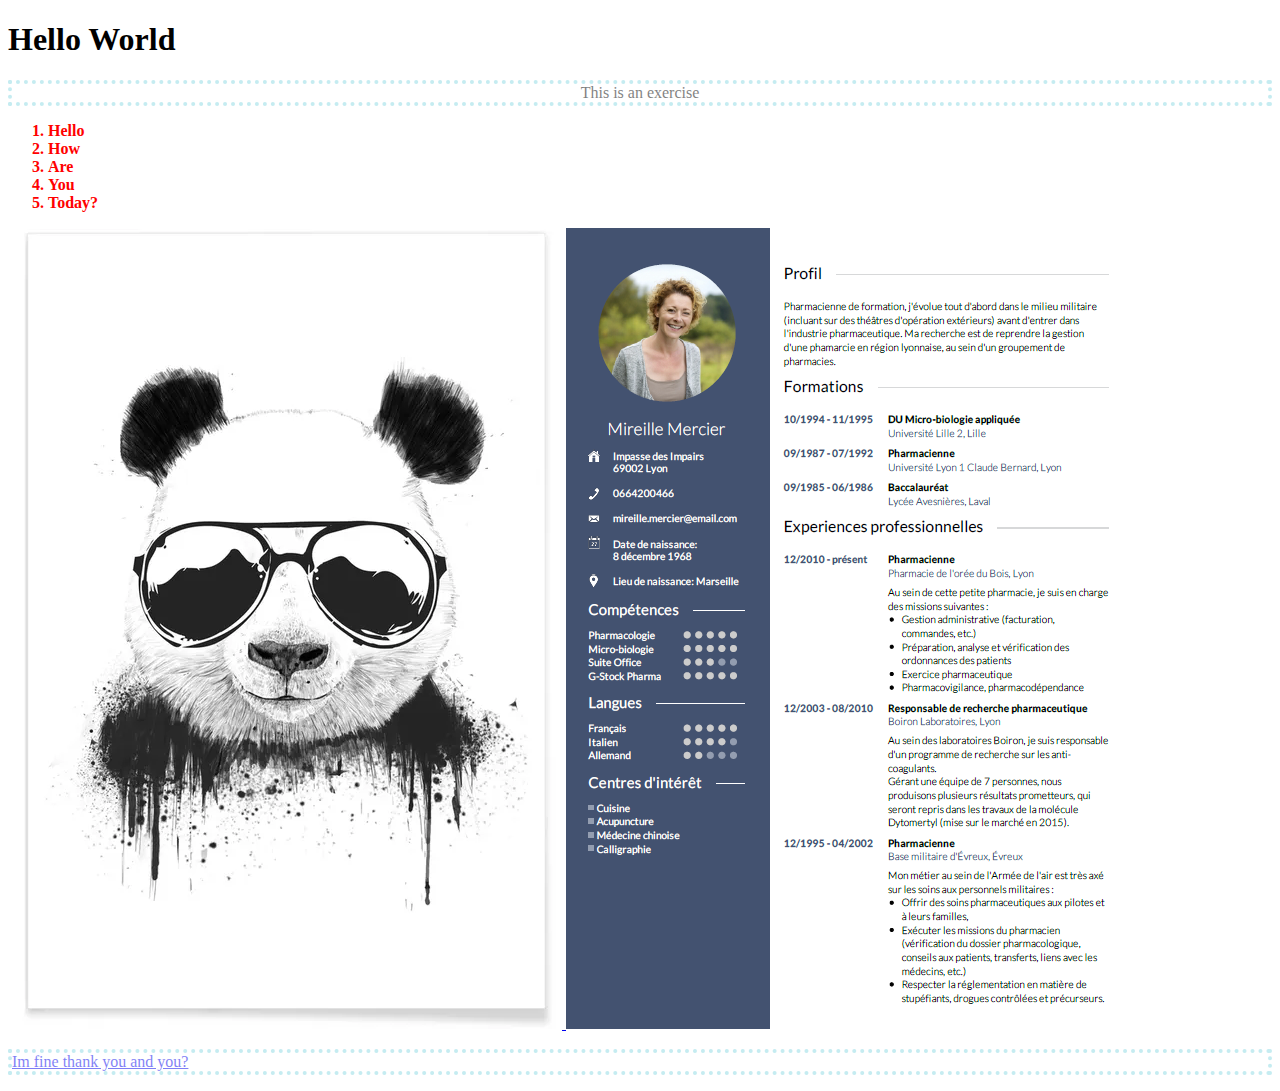
<file: ex1/index.html>
<!DOCTYPE html>
<html lang="en">
<head>
    <meta charset="UTF-8">
    <meta http-equiv="X-UA-Compatible" content="IE=edge">
    <meta name="viewport" content="width=device-width, initial-scale=1.0">
    
    <link rel="stylesheet" href="style.css">
    
    
    <title>Document</title>


</head>
<body>
    
    <h1>Hello World</h1>

    <p id="cen" class="p1">This is an exercise</p>

    <ol>
        <li>Hello</li>
        <li>How</li>
        <li>Are</li>
        <li>You</li>
        <li>Today?</li>
    </ol>


    <a href="https://www.google.com/search?q=cool&tbm=isch&sxsrf=ALeKk03xbTwriPkDhbLOi-fqlaZ4pu80fQ:1613984105083&source=lnms&sa=X&ved=0ahUKEwiPoYaqj_3uAhUoy4UKHQgoB_0Q_AUIDygB&biw=1600&bih=700&dpr=1#imgrc=0lb3WI_mZczOJM" target="_blank"> 
        <img src="pic/panda.webp">
    </a>

    <a href="CVGrill/index.html" target="_blank">
        <img src="pic/cv.png">


    <p class="p1"> Im fine thank you and you?</p>



</body>
</html>
</file>
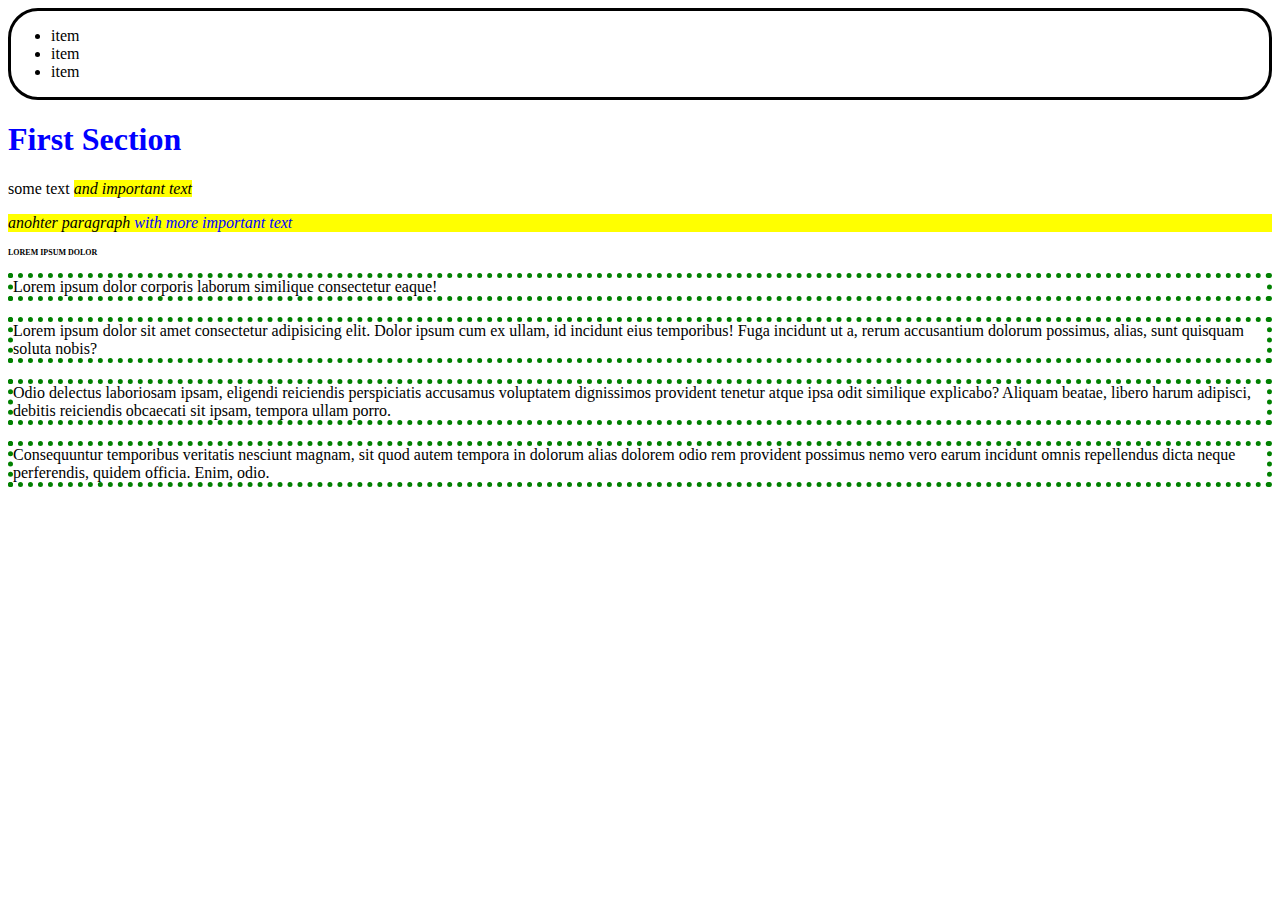
<file: ex2/index.html>
<!DOCTYPE html>
<html lang="en">
<head>
    <meta charset="UTF-8">
    <meta http-equiv="X-UA-Compatible" content="IE=edge">
    <meta name="viewport" content="width=device-width, initial-scale=1.0">
    <title>Document</title>
    <link rel="stylesheet" href="style.css">

</head>
<body>
    <header>
        <nav id="main-menu">
            <ul>
                <li>item</li>
                <li>item</li>
                <li>item</li>
            </ul>
        </nav>
    </header>

    <section id="first">
        <h1>
            First Section
        </h1>

        <p>some text 
            <span class="highlight"> and important text</span>
        </p>

        <p class="highlight"> anohter paragraph 
            <span class="highlight">with more important text</span> 
        </p>

    </section>
    

    <article>

        <h2>Lorem ipsum dolor </h2>

        <p>Lorem ipsum dolor corporis laborum similique consectetur eaque!</p>
        <p>Lorem ipsum dolor sit amet consectetur adipisicing elit. Dolor ipsum cum ex ullam, id incidunt eius temporibus! Fuga incidunt ut a, rerum accusantium dolorum possimus, alias, sunt quisquam soluta nobis?</p>
        <p>Odio delectus laboriosam ipsam, eligendi reiciendis perspiciatis accusamus voluptatem dignissimos provident tenetur atque ipsa odit similique explicabo? Aliquam beatae, libero harum adipisci, debitis reiciendis obcaecati sit ipsam, tempora ullam porro.</p>
        <p>Consequuntur temporibus veritatis nesciunt magnam, sit quod autem tempora in dolorum alias dolorem odio rem provident possimus nemo vero earum incidunt omnis repellendus dicta neque perferendis, quidem officia. Enim, odio.</p>

    </article>





    
</body>
</html>
</file>
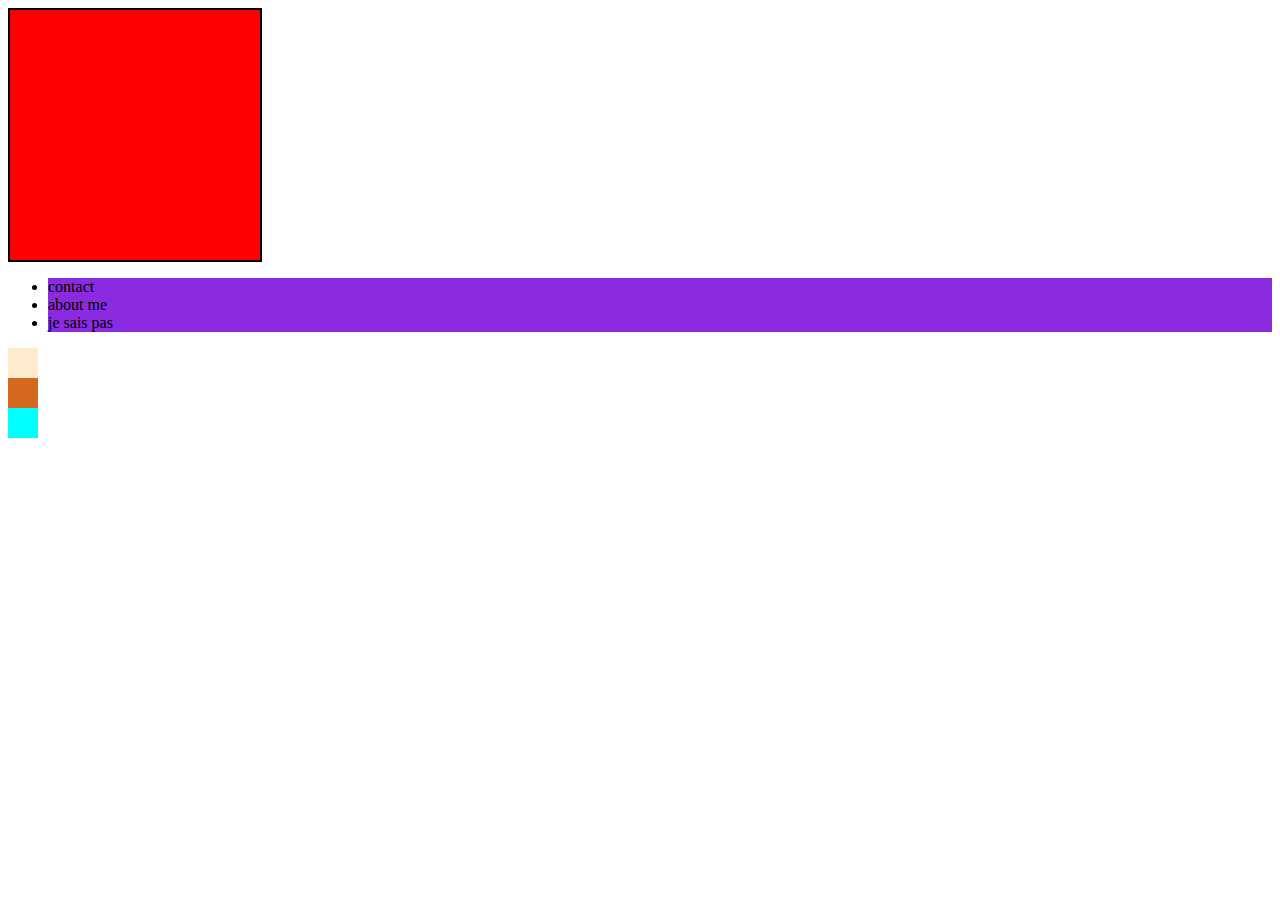
<file: ex3/index.html>
<!DOCTYPE html>
<html lang="en">
<head>
    <meta charset="UTF-8">
    <meta http-equiv="X-UA-Compatible" content="IE=edge">
    <meta name="viewport" content="width=device-width, initial-scale=1.0">
    <title>Document</title>
    <link rel="stylesheet" href="style.css">
</head>
<body>

    <div class="square"></div>


    <nav>
        <ul>
            <li>contact</li>
            <li>about me</li>
            <li>je sais pas</li>
        </ul>
    </nav>
    

<div class="carre carre1"></div>

<div class="carre carre2"></div>

<div class="carre carre3"></div>










</body>
</html>
</file>
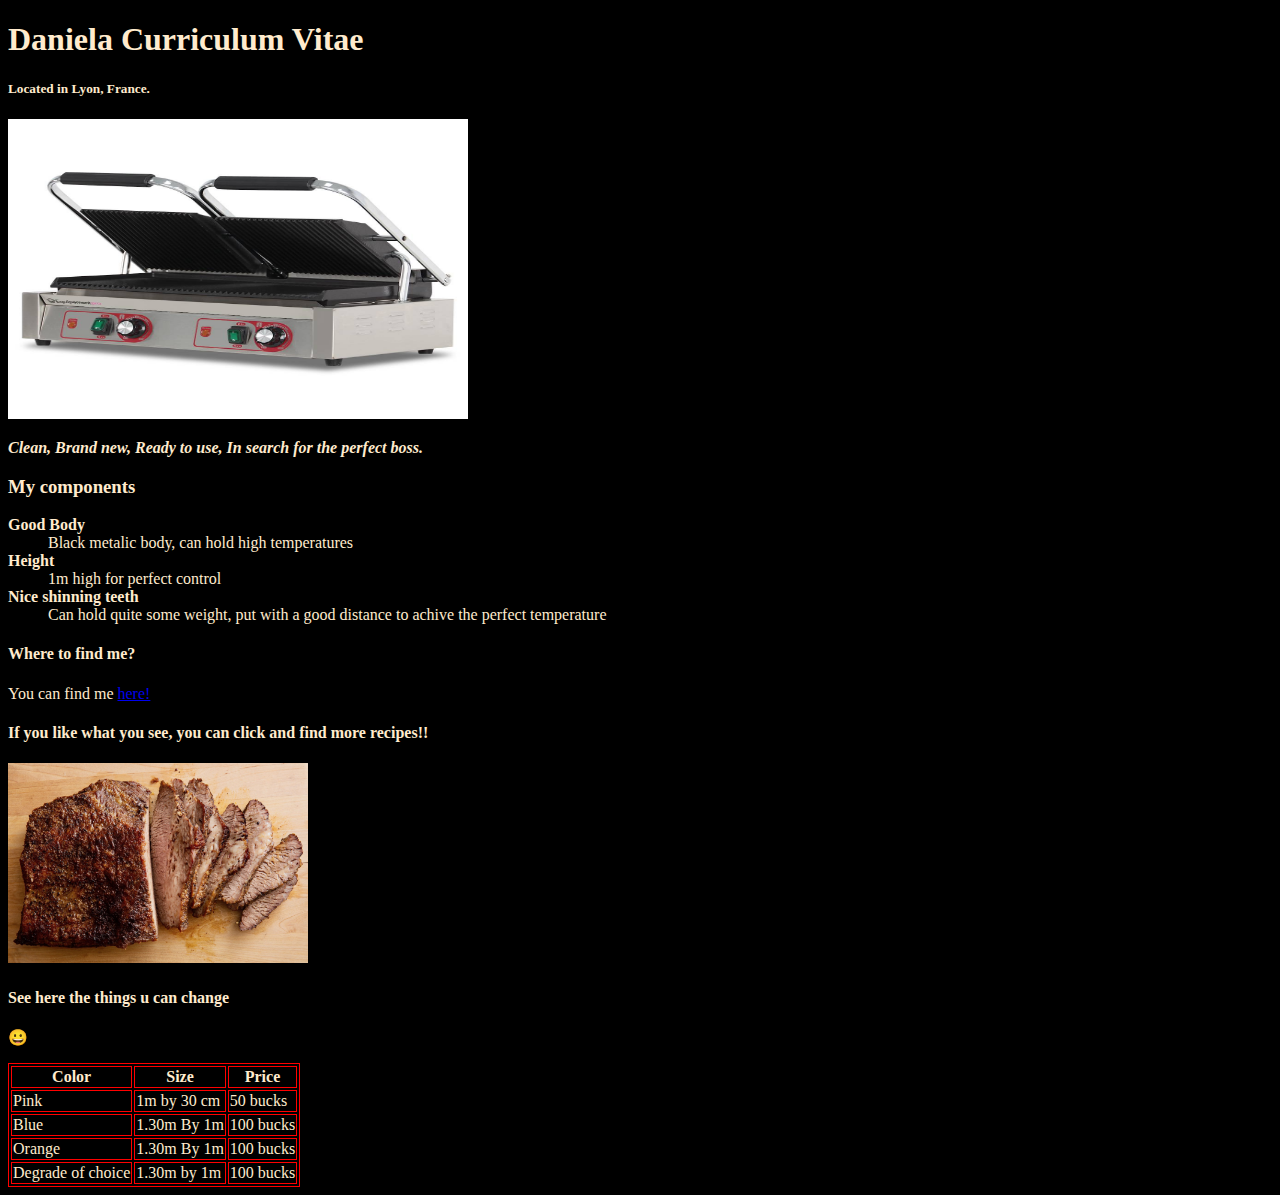
<file: ex1/CVGrill/index.html>
<!DOCTYPE html>
<html lang="en">
<head>
    <meta charset="UTF-8">
    <meta http-equiv="X-UA-Compatible" content="IE=edge">
    <meta name="viewport" content="width=device-width, initial-scale=1.0">
    <title>My CV</title>
    <link rel="stylesheet" href="style.css"/>
    
</head>
<body>
    <h1>Daniela Curriculum Vitae</h1>
    <h5>Located in Lyon, France.</h5>
    <img src="me.jpg" width="460" height="300">
    <p><b><em>Clean, Brand new, Ready to use, In search for the perfect boss.</em></b></p>
    

    <h3>My components</h3>
    <dl>
        <dt><b>Good Body</b></dt>
        <dd>Black metalic body, can hold high temperatures</dd>
        <dt><b>Height</b></dt>
        <dd>1m high for perfect control </dd>
        <dt><b>Nice shinning teeth</b></dt>
        <dd>Can hold quite some weight, put with a good distance to achive the perfect temperature</dd>

    </dl>

    <h4> Where to find me?</h4>
    <p> You can find me <a href="https://www.darty.com/" target="_blank"> here!</a></p>

        <h4>If you like what you see, you can click and find more recipes!!</h4>
        <a href="https://www.allrecipes.com/article/roasting-meat/?internalSource=articlecard&referringContentType=Search&clickId=cardslot%207" target="_blank">
            <img src="meat.jpg" height="200" width="300"></a>

<h4>See here the things u can change</h4>
<table>
     <tr>
        <th> Color</th>
        <th>Size</th>
        <th>Price</th>
    </tr>

    <tr>
        <td>Pink</td>
        <td> 1m by 30 cm</td>
        <td> 50 bucks</td>
    </tr>

    <tr>
        <td>Blue</td>
        <td>1.30m By 1m</td>
        <td>100 bucks</td>
    </tr>
    <tr>
        <td>Orange</td>
        <td>1.30m By 1m</td>
        <td>100 bucks</td>
    </tr>
    <tr>
        <td>Degrade of choice</td>
        <td>1.30m by 1m</td>
        <td> 100 bucks</td>
    </tr>

    <p>&#128512;</p>

</table>


</body>
</html>
</file>
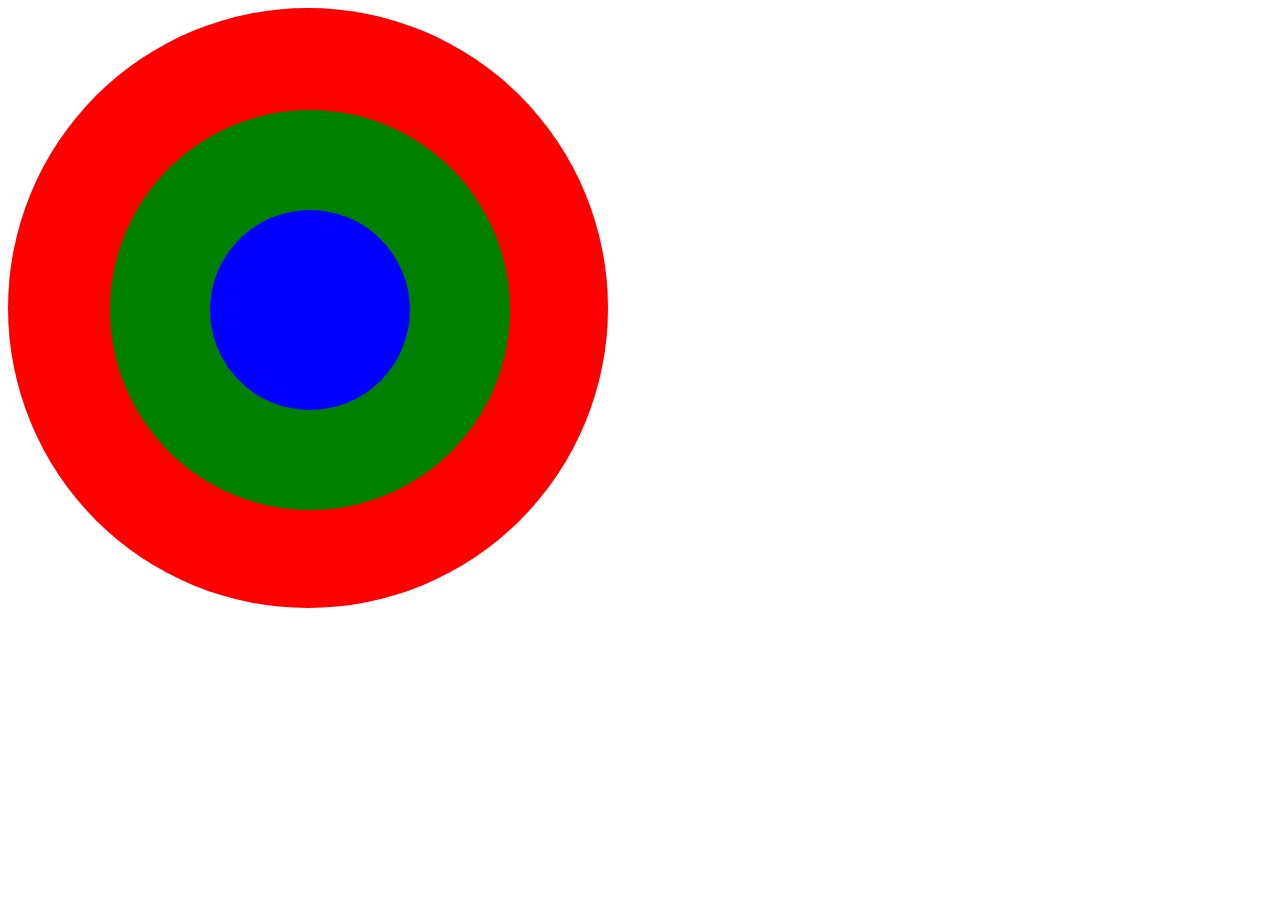
<file: ex4/cercle.html>
<!DOCTYPE html>
<html lang="en">
<head>
    <meta charset="UTF-8">
    <meta http-equiv="X-UA-Compatible" content="IE=edge">
    <meta name="viewport" content="width=device-width, initial-scale=1.0">
    <title>Document</title>
    <link rel="stylesheet" href="cercle.css">
</head>
<body>
    
    <div class="square">
        <div class="square1">
            <div class="square2"></div>
        </div>
    </div>


<br>



</body>
</html>
</file>
<file: ex1/style.css>
h1 {
    color: green 50px;
}




ol{ 
    color: red;
    font-weight: bold;
}


.p1{
    
    border: rgb(140, 218, 228) solid 4px ;
    border-style: dotted;
    opacity: 0.5;
    
    
} 

#cen{
    text-align: center;
}
</file>
<file: ex2/style.css>
h1{
    color: blue;
    font-weight: bold;
}

.highlight{
    background-color: yellow;
    font-style: italic;

}

#main-menu{
    border: 3px solid black;
    border-radius: 30px;
}

.highlight .highlight{
    color: blue;
}


article p{
border: 5px dotted green;
}

article h2{
    font-size: 0.5em;
    text-transform: uppercase;
}
</file>
<file: ex3/style.css>
.square{
    border: 2px solid black;
    background-color: red;
    width: 250px;
    height: 250px;
}

li{
    color: black;
    background-color: blueviolet;
}

li:hover{
    color: blueviolet;
    background-color: black;
}


.carre1{
    background-color: blanchedalmond;
}

.carre2{
    background-color: chocolate;
}

.carre3{
    background-color: cyan;
}

.carre{
    width: 30px;
    height: 30px;
}
</file>
<file: ex1/CVGrill/style.css>
table, td, th {
    border:1px solid red;
    color: blanchedalmond;
}

body {
        background-color: black;
    }

h1, h3, h4, h5 {
        color: blanchedalmond;
    }

p {
        color:blanchedalmond
    }

dl {
        color: blanchedalmond;}
</file>
<file: ex4/cercle.css>
.square{
    height: 600px;
    width: 600px;
    background-color: red;
    border-radius: 50%;
    position: relative;
}

.square1{
    height: 400px;
    width: 400px;
    background-color: green;
    border-radius: 50%;
    position: absolute;
    top: 17%;
    left: 17%;

}

.square2{
    width: 200px;
    height: 200px;
    background-color: blue;
    border-radius: 50%;
    position: absolute;
    top: 25%;
    left: 25%;
}
</file>
